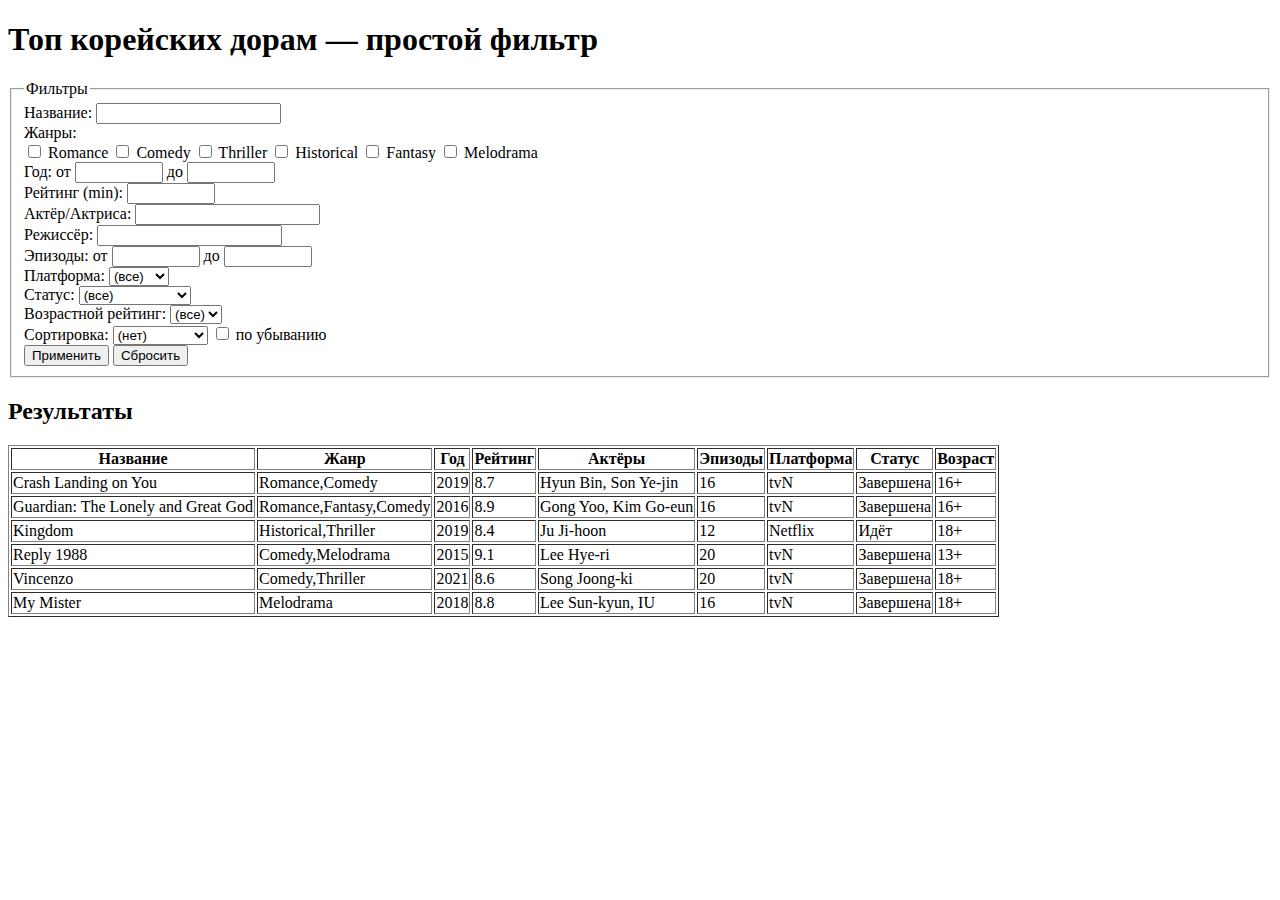
<file: inx.html>
<!doctype html>
<html lang="ru">
<head>
  <meta charset="utf-8">
  <title>Простой фильтр — Топ корейских дорам</title>
</head>
<body>
  <h1>Топ корейских дорам — простой фильтр</h1>

  <form id="filters" onsubmit="applyFilters(); return false;">
    <fieldset>
      <legend>Фильтры</legend>

      <label>Название: <input type="text" id="fTitle"></label><br>

      <div>
        Жанры:<br>
        <label><input type="checkbox" name="genre" value="Romance"> Romance</label>
        <label><input type="checkbox" name="genre" value="Comedy"> Comedy</label>
        <label><input type="checkbox" name="genre" value="Thriller"> Thriller</label>
        <label><input type="checkbox" name="genre" value="Historical"> Historical</label>
        <label><input type="checkbox" name="genre" value="Fantasy"> Fantasy</label>
        <label><input type="checkbox" name="genre" value="Melodrama"> Melodrama</label>
      </div>

      <label>Год: от <input type="number" id="fYearFrom" style="width:80px"> до <input type="number" id="fYearTo" style="width:80px"></label><br>

      <label>Рейтинг (min): <input type="number" id="fRating" step="0.1" min="0" max="10" style="width:80px"></label><br>

      <label>Актёр/Актриса: <input type="text" id="fActor"></label><br>
      <label>Режиссёр: <input type="text" id="fDirector"></label><br>

      <label>Эпизоды: от <input type="number" id="fEpsFrom" style="width:80px"> до <input type="number" id="fEpsTo" style="width:80px"></label><br>

      <label>Платформа:
        <select id="fPlatform">
          <option value="">(все)</option>
          <option>Netflix</option>
          <option>tvN</option>
          <option>SBS</option>
          <option>JTBC</option>
          <option>KBS</option>
          <option>MBC</option>
        </select>
      </label><br>

      <label>Статус:
        <select id="fStatus">
          <option value="">(все)</option>
          <option>Завершена</option>
          <option>Идёт</option>
          <option>Анонсирована</option>
        </select>
      </label><br>

      <label>Возрастной рейтинг:
        <select id="fAge">
          <option value="">(все)</option>
          <option>13+</option>
          <option>16+</option>
          <option>18+</option>
        </select>
      </label><br>

      <div>
        Сортировка:
        <select id="fSort">
          <option value="">(нет)</option>
          <option value="title">Название</option>
          <option value="year">Год</option>
          <option value="rating">Рейтинг</option>
          <option value="episodes">Эпизоды</option>
          <option value="platform">Платформа</option>
        </select>
        <label><input type="checkbox" id="fDesc"> по убыванию</label>
      </div>

      <button type="submit">Применить</button>
      <button type="button" onclick="resetFilters()">Сбросить</button>
    </fieldset>
  </form>

  <h2>Результаты</h2>
  <table border="1" id="dramaTable">
    <thead>
      <tr>
        <th>Название</th>
        <th>Жанр</th>
        <th>Год</th>
        <th>Рейтинг</th>
        <th>Актёры</th>
        <th>Эпизоды</th>
        <th>Платформа</th>
        <th>Статус</th>
        <th>Возраст</th>
      </tr>
    </thead>
    <tbody>
      <!-- Примеры строк -->
      <tr>
        <td>Crash Landing on You</td>
        <td>Romance,Comedy</td>
        <td>2019</td>
        <td>8.7</td>
        <td>Hyun Bin, Son Ye-jin</td>
        <td>16</td>
        <td>tvN</td>
        <td>Завершена</td>
        <td>16+</td>
      </tr>
      <tr>
        <td>Guardian: The Lonely and Great God</td>
        <td>Romance,Fantasy,Comedy</td>
        <td>2016</td>
        <td>8.9</td>
        <td>Gong Yoo, Kim Go-eun</td>
        <td>16</td>
        <td>tvN</td>
        <td>Завершена</td>
        <td>16+</td>
      </tr>
      <tr>
        <td>Kingdom</td>
        <td>Historical,Thriller</td>
        <td>2019</td>
        <td>8.4</td>
        <td>Ju Ji-hoon</td>
        <td>12</td>
        <td>Netflix</td>
        <td>Идёт</td>
        <td>18+</td>
      </tr>
      <tr>
        <td>Reply 1988</td>
        <td>Comedy,Melodrama</td>
        <td>2015</td>
        <td>9.1</td>
        <td>Lee Hye-ri</td>
        <td>20</td>
        <td>tvN</td>
        <td>Завершена</td>
        <td>13+</td>
      </tr>
      <tr>
        <td>Vincenzo</td>
        <td>Comedy,Thriller</td>
        <td>2021</td>
        <td>8.6</td>
        <td>Song Joong-ki</td>
        <td>20</td>
        <td>tvN</td>
        <td>Завершена</td>
        <td>18+</td>
      </tr>
      <tr>
        <td>My Mister</td>
        <td>Melodrama</td>
        <td>2018</td>
        <td>8.8</td>
        <td>Lee Sun-kyun, IU</td>
        <td>16</td>
        <td>tvN</td>
        <td>Завершена</td>
        <td>18+</td>
      </tr>
    </tbody>
  </table>

  <script>
    function textIncludes(haystack, needle) {
      return haystack.toLowerCase().indexOf(needle.toLowerCase()) !== -1;
    }

    function applyFilters() {
      var title = document.getElementById('fTitle').value.trim();
      var genres = Array.from(document.querySelectorAll('input[name="genre"]:checked')).map(function(i){return i.value});
      var yearFrom = parseInt(document.getElementById('fYearFrom').value) || null;
      var yearTo = parseInt(document.getElementById('fYearTo').value) || null;
      var ratingMin = parseFloat(document.getElementById('fRating').value) || null;
      var actor = document.getElementById('fActor').value.trim();
      var director = document.getElementById('fDirector').value.trim();
      var epsFrom = parseInt(document.getElementById('fEpsFrom').value) || null;
      var epsTo = parseInt(document.getElementById('fEpsTo').value) || null;
      var platform = document.getElementById('fPlatform').value;
      var status = document.getElementById('fStatus').value;
      var age = document.getElementById('fAge').value;

      var table = document.getElementById('dramaTable');
      var tbody = table.tBodies[0];
      var rows = Array.from(tbody.rows);

      rows.forEach(function(row){
        var cells = row.cells;
        var cTitle = cells[0].textContent.trim();
        var cGenre = cells[1].textContent.trim();
        var cYear = parseInt(cells[2].textContent.trim()) || 0;
        var cRating = parseFloat(cells[3].textContent.trim()) || 0;
        var cActors = cells[4].textContent.trim();
        var cEps = parseInt(cells[5].textContent.trim()) || 0;
        var cPlatform = cells[6].textContent.trim();
        var cStatus = cells[7].textContent.trim();
        var cAge = cells[8].textContent.trim();

        var visible = true;

        if (title && !textIncludes(cTitle, title)) visible = false;

        if (genres.length > 0) {
          // require that row contains at least one selected genre
          var has = genres.some(function(g){ return cGenre.toLowerCase().indexOf(g.toLowerCase()) !== -1; });
          if (!has) visible = false;
        }

        if (yearFrom !== null && cYear < yearFrom) visible = false;
        if (yearTo !== null && cYear > yearTo) visible = false;

        if (ratingMin !== null && cRating < ratingMin) visible = false;

        if (actor && !textIncludes(cActors, actor)) visible = false;

        if (director) {
          // sample data doesn't have director column; keep for future compatibility
          var cDirector = '';
          if (!textIncludes(cDirector, director)) visible = false;
        }

        if (epsFrom !== null && cEps < epsFrom) visible = false;
        if (epsTo !== null && cEps > epsTo) visible = false;

        if (platform && platform !== cPlatform) visible = false;
        if (status && status !== cStatus) visible = false;
        if (age && age !== cAge) visible = false;

        row.style.display = visible ? '' : 'none';
      });

      applySort();
    }

    function resetFilters() {
      document.getElementById('filters').reset();
      var rows = Array.from(document.getElementById('dramaTable').tBodies[0].rows);
      rows.forEach(function(r){ r.style.display = ''; });
      // remove sorting selection
      document.getElementById('fSort').value = '';
      document.getElementById('fDesc').checked = false;
    }

    function applySort() {
      var sort = document.getElementById('fSort').value;
      var desc = document.getElementById('fDesc').checked;
      if (!sort) return; // ничего

      var table = document.getElementById('dramaTable');
      var tbody = table.tBodies[0];
      var rows = Array.from(tbody.rows).filter(function(r){ return r.style.display !== 'none'; });

      var indexMap = { title:0, year:2, rating:3, episodes:5, platform:6 };
      var idx = indexMap[sort];

      rows.sort(function(a,b){
        var va = a.cells[idx].textContent.trim();
        var vb = b.cells[idx].textContent.trim();
        // numeric columns
        if (idx === 2 || idx === 3 || idx === 5) {
          var na = parseFloat(va) || 0;
          var nb = parseFloat(vb) || 0;
          return desc ? nb - na : na - nb;
        }
        // text columns
        var res = va.localeCompare(vb, 'ru', {sensitivity:'base'});
        return desc ? -res : res;
      });

      // re-append sorted rows to tbody
      rows.forEach(function(r){ tbody.appendChild(r); });
    }
  </script>
</body>
</html>
</file>
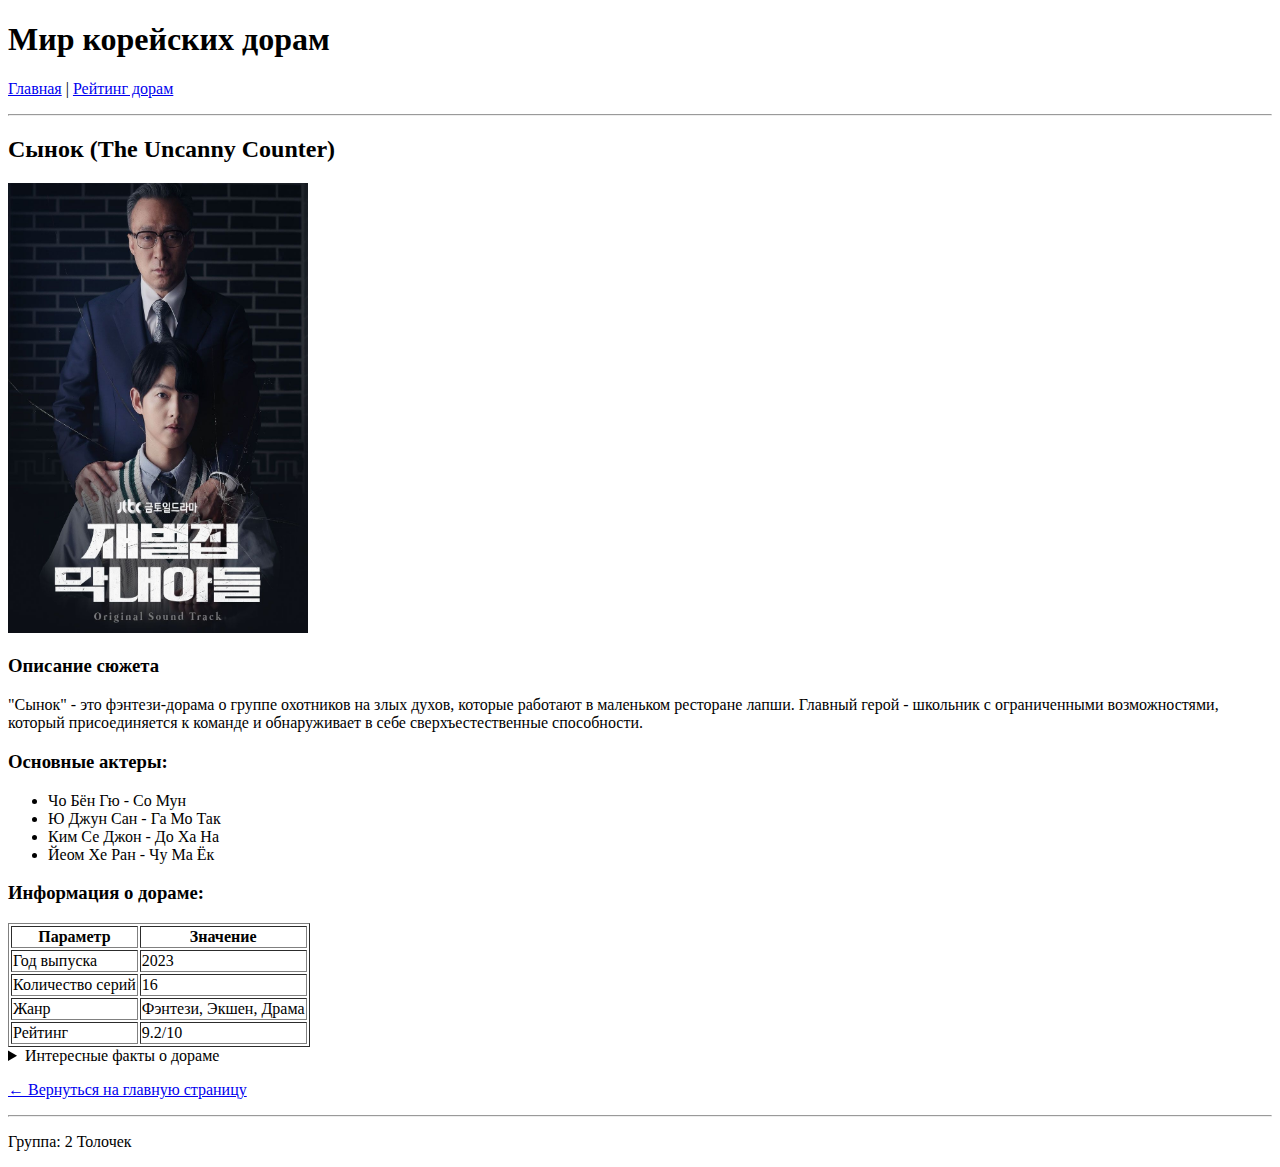
<file: synok.html>
<!DOCTYPE html>
<html lang="ru">
<head>
    <meta charset="UTF-8">
    <title>Сынок - Корейские дорамы</title>
</head>
<body>
    <h1>Мир корейских дорам</h1>
    
    <p>
        <a href="index.html">Главная</a> | 
        <a href="table-page.html">Рейтинг дорам</a>
    </p>
    <hr>

    <h2>Сынок (The Uncanny Counter)</h2>
    <img src="foto.jpg" alt="Сынок" width="300" height="450">
    
    <h3>Описание сюжета</h3>
    <p>
        "Сынок" - это фэнтези-дорама о группе охотников на злых духов, которые работают в маленьком 
        ресторане лапши. Главный герой - школьник с ограниченными возможностями, который присоединяется 
        к команде и обнаруживает в себе сверхъестественные способности.
    </p>
    
    <h3>Основные актеры:</h3>
    <ul>
        <li>Чо Бён Гю - Со Мун</li>
        <li>Ю Джун Сан - Га Мо Так</li>
        <li>Ким Се Джон - До Ха На</li>
        <li>Йеом Хе Ран - Чу Ма Ёк</li>
    </ul>
    
    <h3>Информация о дораме:</h3>
    <table border="1">
        <tr>
            <th>Параметр</th>
            <th>Значение</th>
        </tr>
        <tr>
            <td>Год выпуска</td>
            <td>2023</td>
        </tr>
        <tr>
            <td>Количество серий</td>
            <td>16</td>
        </tr>
        <tr>
            <td>Жанр</td>
            <td>Фэнтези, Экшен, Драма</td>
        </tr>
        <tr>
            <td>Рейтинг</td>
            <td>9.2/10</td>
        </tr>
    </table>
    
    <details>
        <summary>Интересные факты о дораме</summary>
        <p>
            "Сынок" стал одним из самых рейтинговых сериалов в истории корейского кабельного телевидения.
            Второй сезон дорамы был снят из-за огромной популярности первого.
        </p>
    </details>
    
    <p><a href="index.html">← Вернуться на главную страницу</a></p>
    
    <hr>
    <p>Группа: 2 Толочек </p>
</body>
</html>
</file>
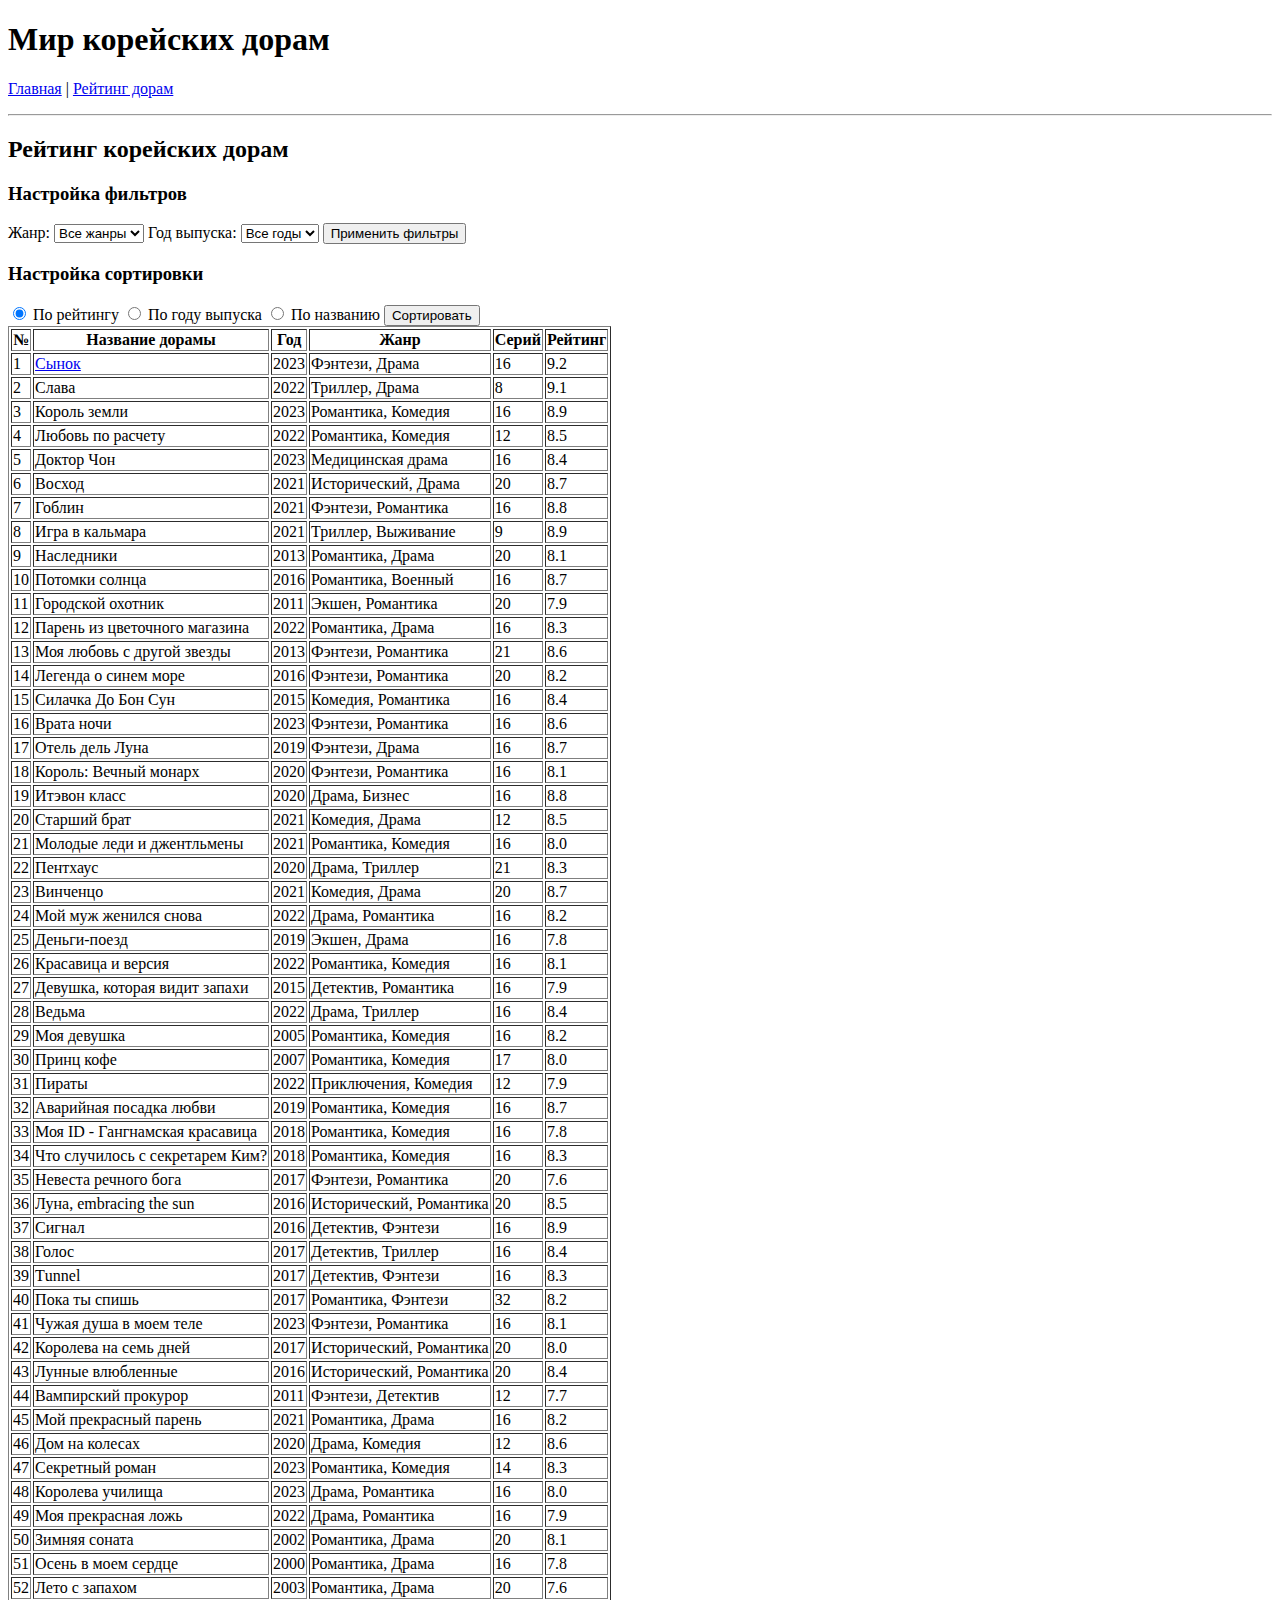
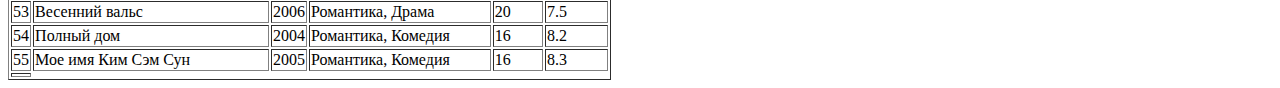
<file: table-page.html>
<!DOCTYPE html>
<html lang="ru">
<head>
    <meta charset="UTF-8">
    <title>Рейтинг дорам - Корейские дорамы</title>
</head>
<body>
    <h1>Мир корейских дорам</h1>
    
    <p>
        <a href="index.html">Главная</a> | 
        <a href="table-page.html">Рейтинг дорам</a>
    </p>
    <hr>

    <h2>Рейтинг корейских дорам</h2>
    
    <form>
        <h3>Настройка фильтров</h3>
        <label for="genre">Жанр:</label>
        <select id="genre" name="genre">
            <option value="all">Все жанры</option>
            <option value="Комедия">Комедия</option>
            <option value="Романтика">Романтика</option>
            <option value="Драма">Драма</option>
        </select>
        
        <label for="year">Год выпуска:</label>
        <select id="year" name="year">
            <option value="all">Все годы</option>
            <option value="2023">2023</option>
            <option value="2022">2022</option>
        </select>
        
        <input type="submit" value="Применить фильтры">
    </form>
    
    <form>
        <h3>Настройка сортировки</h3>
        <input type="radio" id="sort-rating" name="sort" value="rating" checked>
        <label for="sort-rating">По рейтингу</label>
        
        <input type="radio" id="sort-year" name="sort" value="year">
        <label for="sort-year">По году выпуска</label>
        
        <input type="radio" id="sort-title" name="sort" value="title">
        <label for="sort-title">По названию</label>
        
        <input type="submit" value="Сортировать">
    </form>
    
    <table border="1">
        <thead>
            <tr>
                <th>№</th>
                <th>Название дорамы</th>
                <th>Год</th>
                <th>Жанр</th>
                <th>Серий</th>
                <th>Рейтинг</th>
            </tr>
        </thead>
        <tbody>
            <tr><td>1</td><td><a href="synok.html">Сынок</a></td><td>2023</td><td>Фэнтези, Драма</td><td>16</td><td>9.2</td></tr>
            <tr><td>2</td><td>Слава</td><td>2022</td><td>Триллер, Драма</td><td>8</td><td>9.1</td></tr>
            <tr><td>3</td><td>Король земли</td><td>2023</td><td>Романтика, Комедия</td><td>16</td><td>8.9</td></tr>
            <tr><td>4</td><td>Любовь по расчету</td><td>2022</td><td>Романтика, Комедия</td><td>12</td><td>8.5</td></tr>
            <tr><td>5</td><td>Доктор Чон</td><td>2023</td><td>Медицинская драма</td><td>16</td><td>8.4</td></tr>
            <tr><td>6</td><td>Восход</td><td>2021</td><td>Исторический, Драма</td><td>20</td><td>8.7</td></tr>
            <tr><td>7</td><td>Гоблин</td><td>2021</td><td>Фэнтези, Романтика</td><td>16</td><td>8.8</td></tr>
            <tr><td>8</td><td>Игра в кальмара</td><td>2021</td><td>Триллер, Выживание</td><td>9</td><td>8.9</td></tr>
            <tr><td>9</td><td>Наследники</td><td>2013</td><td>Романтика, Драма</td><td>20</td><td>8.1</td></tr>
            <tr><td>10</td><td>Потомки солнца</td><td>2016</td><td>Романтика, Военный</td><td>16</td><td>8.7</td></tr>
            <tr><td>11</td><td>Городской охотник</td><td>2011</td><td>Экшен, Романтика</td><td>20</td><td>7.9</td></tr>
            <tr><td>12</td><td>Парень из цветочного магазина</td><td>2022</td><td>Романтика, Драма</td><td>16</td><td>8.3</td></tr>
            <tr><td>13</td><td>Моя любовь с другой звезды</td><td>2013</td><td>Фэнтези, Романтика</td><td>21</td><td>8.6</td></tr>
            <tr><td>14</td><td>Легенда о синем море</td><td>2016</td><td>Фэнтези, Романтика</td><td>20</td><td>8.2</td></tr>
            <tr><td>15</td><td>Силачка До Бон Сун</td><td>2015</td><td>Комедия, Романтика</td><td>16</td><td>8.4</td></tr>
            <tr><td>16</td><td>Врата ночи</td><td>2023</td><td>Фэнтези, Романтика</td><td>16</td><td>8.6</td></tr>
            <tr><td>17</td><td>Отель дель Луна</td><td>2019</td><td>Фэнтези, Драма</td><td>16</td><td>8.7</td></tr>
            <tr><td>18</td><td>Король: Вечный монарх</td><td>2020</td><td>Фэнтези, Романтика</td><td>16</td><td>8.1</td></tr>
            <tr><td>19</td><td>Итэвон класс</td><td>2020</td><td>Драма, Бизнес</td><td>16</td><td>8.8</td></tr>
            <tr><td>20</td><td>Старший брат</td><td>2021</td><td>Комедия, Драма</td><td>12</td><td>8.5</td></tr>
            <tr><td>21</td><td>Молодые леди и джентльмены</td><td>2021</td><td>Романтика, Комедия</td><td>16</td><td>8.0</td></tr>
            <tr><td>22</td><td>Пентхаус</td><td>2020</td><td>Драма, Триллер</td><td>21</td><td>8.3</td></tr>
            <tr><td>23</td><td>Винченцо</td><td>2021</td><td>Комедия, Драма</td><td>20</td><td>8.7</td></tr>
            <tr><td>24</td><td>Мой муж женился снова</td><td>2022</td><td>Драма, Романтика</td><td>16</td><td>8.2</td></tr>
            <tr><td>25</td><td>Деньги-поезд</td><td>2019</td><td>Экшен, Драма</td><td>16</td><td>7.8</td></tr>
            <tr><td>26</td><td>Красавица и версия</td><td>2022</td><td>Романтика, Комедия</td><td>16</td><td>8.1</td></tr>
            <tr><td>27</td><td>Девушка, которая видит запахи</td><td>2015</td><td>Детектив, Романтика</td><td>16</td><td>7.9</td></tr>
            <tr><td>28</td><td>Ведьма</td><td>2022</td><td>Драма, Триллер</td><td>16</td><td>8.4</td></tr>
            <tr><td>29</td><td>Моя девушка</td><td>2005</td><td>Романтика, Комедия</td><td>16</td><td>8.2</td></tr>
            <tr><td>30</td><td>Принц кофе</td><td>2007</td><td>Романтика, Комедия</td><td>17</td><td>8.0</td></tr>
            <tr><td>31</td><td>Пираты</td><td>2022</td><td>Приключения, Комедия</td><td>12</td><td>7.9</td></tr>
            <tr><td>32</td><td>Аварийная посадка любви</td><td>2019</td><td>Романтика, Комедия</td><td>16</td><td>8.7</td></tr>
            <tr><td>33</td><td>Моя ID - Гангнамская красавица</td><td>2018</td><td>Романтика, Комедия</td><td>16</td><td>7.8</td></tr>
            <tr><td>34</td><td>Что случилось с секретарем Ким?</td><td>2018</td><td>Романтика, Комедия</td><td>16</td><td>8.3</td></tr>
            <tr><td>35</td><td>Невеста речного бога</td><td>2017</td><td>Фэнтези, Романтика</td><td>20</td><td>7.6</td></tr>
            <tr><td>36</td><td>Луна, embracing the sun</td><td>2016</td><td>Исторический, Романтика</td><td>20</td><td>8.5</td></tr>
            <tr><td>37</td><td>Сигнал</td><td>2016</td><td>Детектив, Фэнтези</td><td>16</td><td>8.9</td></tr>
            <tr><td>38</td><td>Голос</td><td>2017</td><td>Детектив, Триллер</td><td>16</td><td>8.4</td></tr>
            <tr><td>39</td><td>Тunnel</td><td>2017</td><td>Детектив, Фэнтези</td><td>16</td><td>8.3</td></tr>
            <tr><td>40</td><td>Пока ты спишь</td><td>2017</td><td>Романтика, Фэнтези</td><td>32</td><td>8.2</td></tr>
            <tr><td>41</td><td>Чужая душа в моем теле</td><td>2023</td><td>Фэнтези, Романтика</td><td>16</td><td>8.1</td></tr>
            <tr><td>42</td><td>Королева на семь дней</td><td>2017</td><td>Исторический, Романтика</td><td>20</td><td>8.0</td></tr>
            <tr><td>43</td><td>Лунные влюбленные</td><td>2016</td><td>Исторический, Романтика</td><td>20</td><td>8.4</td></tr>
            <tr><td>44</td><td>Вампирский прокурор</td><td>2011</td><td>Фэнтези, Детектив</td><td>12</td><td>7.7</td></tr>
            <tr><td>45</td><td>Мой прекрасный парень</td><td>2021</td><td>Романтика, Драма</td><td>16</td><td>8.2</td></tr>
            <tr><td>46</td><td>Дом на колесах</td><td>2020</td><td>Драма, Комедия</td><td>12</td><td>8.6</td></tr>
            <tr><td>47</td><td>Секретный роман</td><td>2023</td><td>Романтика, Комедия</td><td>14</td><td>8.3</td></tr>
            <tr><td>48</td><td>Королева училища</td><td>2023</td><td>Драма, Романтика</td><td>16</td><td>8.0</td></tr>
            <tr><td>49</td><td>Моя прекрасная ложь</td><td>2022</td><td>Драма, Романтика</td><td>16</td><td>7.9</td></tr>
            <tr><td>50</td><td>Зимняя соната</td><td>2002</td><td>Романтика, Драма</td><td>20</td><td>8.1</td></tr>
            <tr><td>51</td><td>Осень в моем сердце</td><td>2000</td><td>Романтика, Драма</td><td>16</td><td>7.8</td></tr>
            <tr><td>52</td><td>Лето с запахом</td><td>2003</td><td>Романтика, Драма</td><td>20</td><td>7.6</td></tr>
            <tr><td>53</td><td>Весенний вальс</td><td>2006</td><td>Романтика, Драма</td><td>20</td><td>7.5</td></tr>
            <tr><td>54</td><td>Полный дом</td><td>2004</td><td>Романтика, Комедия</td><td>16</td><td>8.2</td></tr>
            <tr><td>55</td><td>Мое имя Ким Сэм Сун</td><td>2005</td><td>Романтика, Комедия</td><td>16</td><td>8.3</td></tr>
        </tbody><td>
</file>
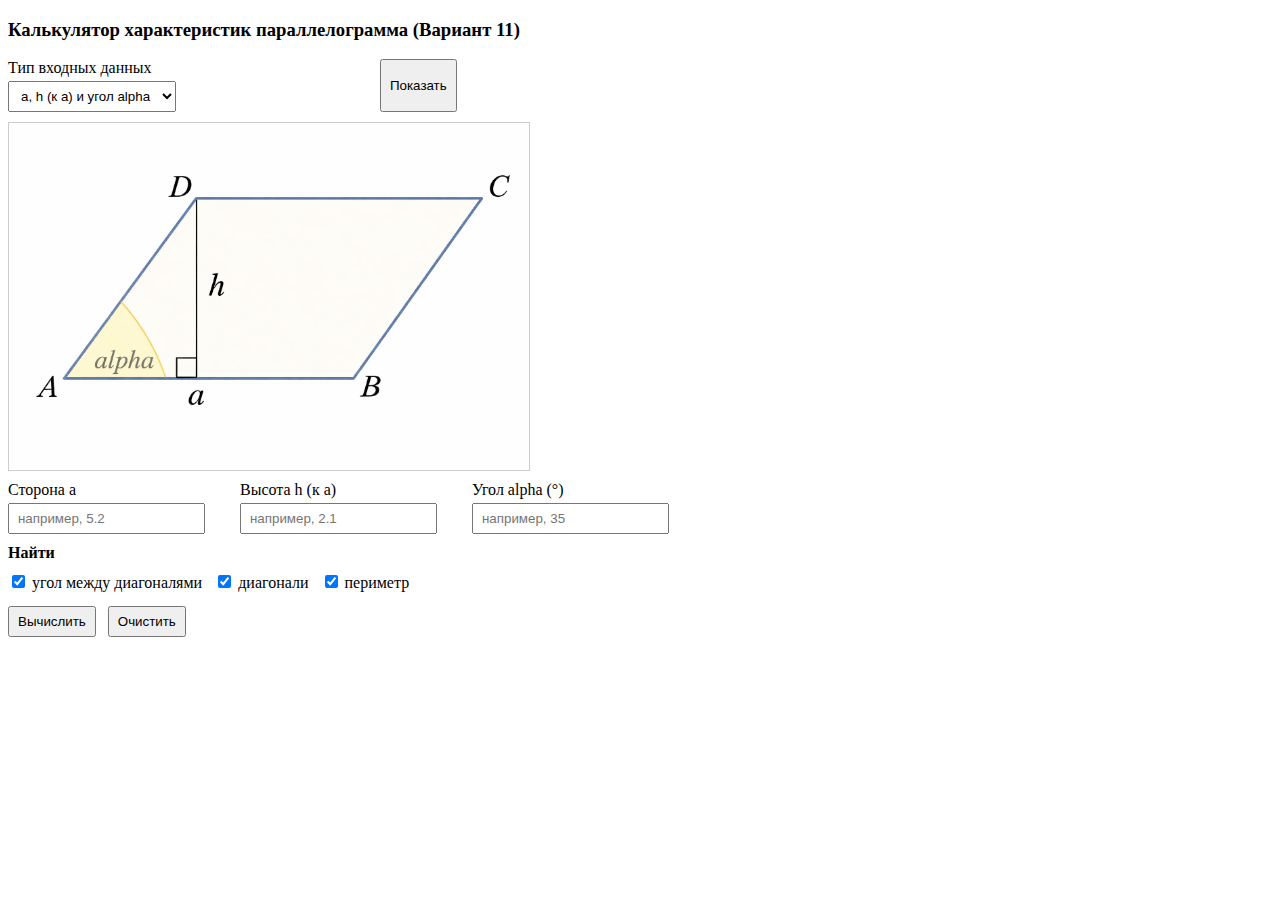
<file: lab 7/triangle.html>
<!doctype html>
<html lang="ru">
<head>
  <meta charset="utf-8" />
  <meta name="viewport" content="width=device-width,initial-scale=1" />
  <title>Вариант 11 — Параллелограмм</title>
  <link rel="stylesheet" href="style.css">
</head>
<body>

<h3>Калькулятор характеристик параллелограмма (Вариант 11)</h3>

<div class="row">
  <div class="f" style="min-width:360px">
    <label for="mode">Тип входных данных</label>
    <select id="mode">
      <option value="m1">a, h (к a) и угол alpha</option>
      <option value="m2">a, beta и h (к a)</option>
    </select>
  </div>
  <button id="show" type="button">Показать</button>
</div>

<div class="row">
  <img id="img" src="image1.png" alt="рисунок" class="img">
</div>

<div class="row">
  <div class="f errbox" id="wa">
    <label for="a">Сторона a</label>
    <input id="a" inputmode="decimal" placeholder="например, 5.2">
    <div class="e"></div>
  </div>

  <div class="f errbox" id="wBeta">
    <label for="beta">Сторона beta</label>
    <input id="beta" inputmode="decimal" placeholder="например, 3.8">
    <div class="e"></div>
  </div>

  <div class="f errbox" id="wh">
    <label for="h">Высота h (к a)</label>
    <input id="h" inputmode="decimal" placeholder="например, 2.1">
    <div class="e"></div>
  </div>

  <div class="f errbox" id="wAlpha">
    <label for="alpha">Угол alpha (°)</label>
    <input id="alpha" inputmode="decimal" placeholder="например, 35">
    <div class="e"></div>
  </div>
</div>

<div id="findTitle">Найти</div>

<div class="row">
  <label><input type="checkbox" id="c1" checked> угол между диагоналями</label>
  <label><input type="checkbox" id="c2" checked> диагонали</label>
  <label><input type="checkbox" id="c3" checked> периметр</label>
</div>

<div class="row">
  <button id="calc" type="button">Вычислить</button>
  <button id="clr" type="button">Очистить</button>
</div>

<div id="out"></div>

<script src="cod.js"></script>
</body>
</html>
</file>
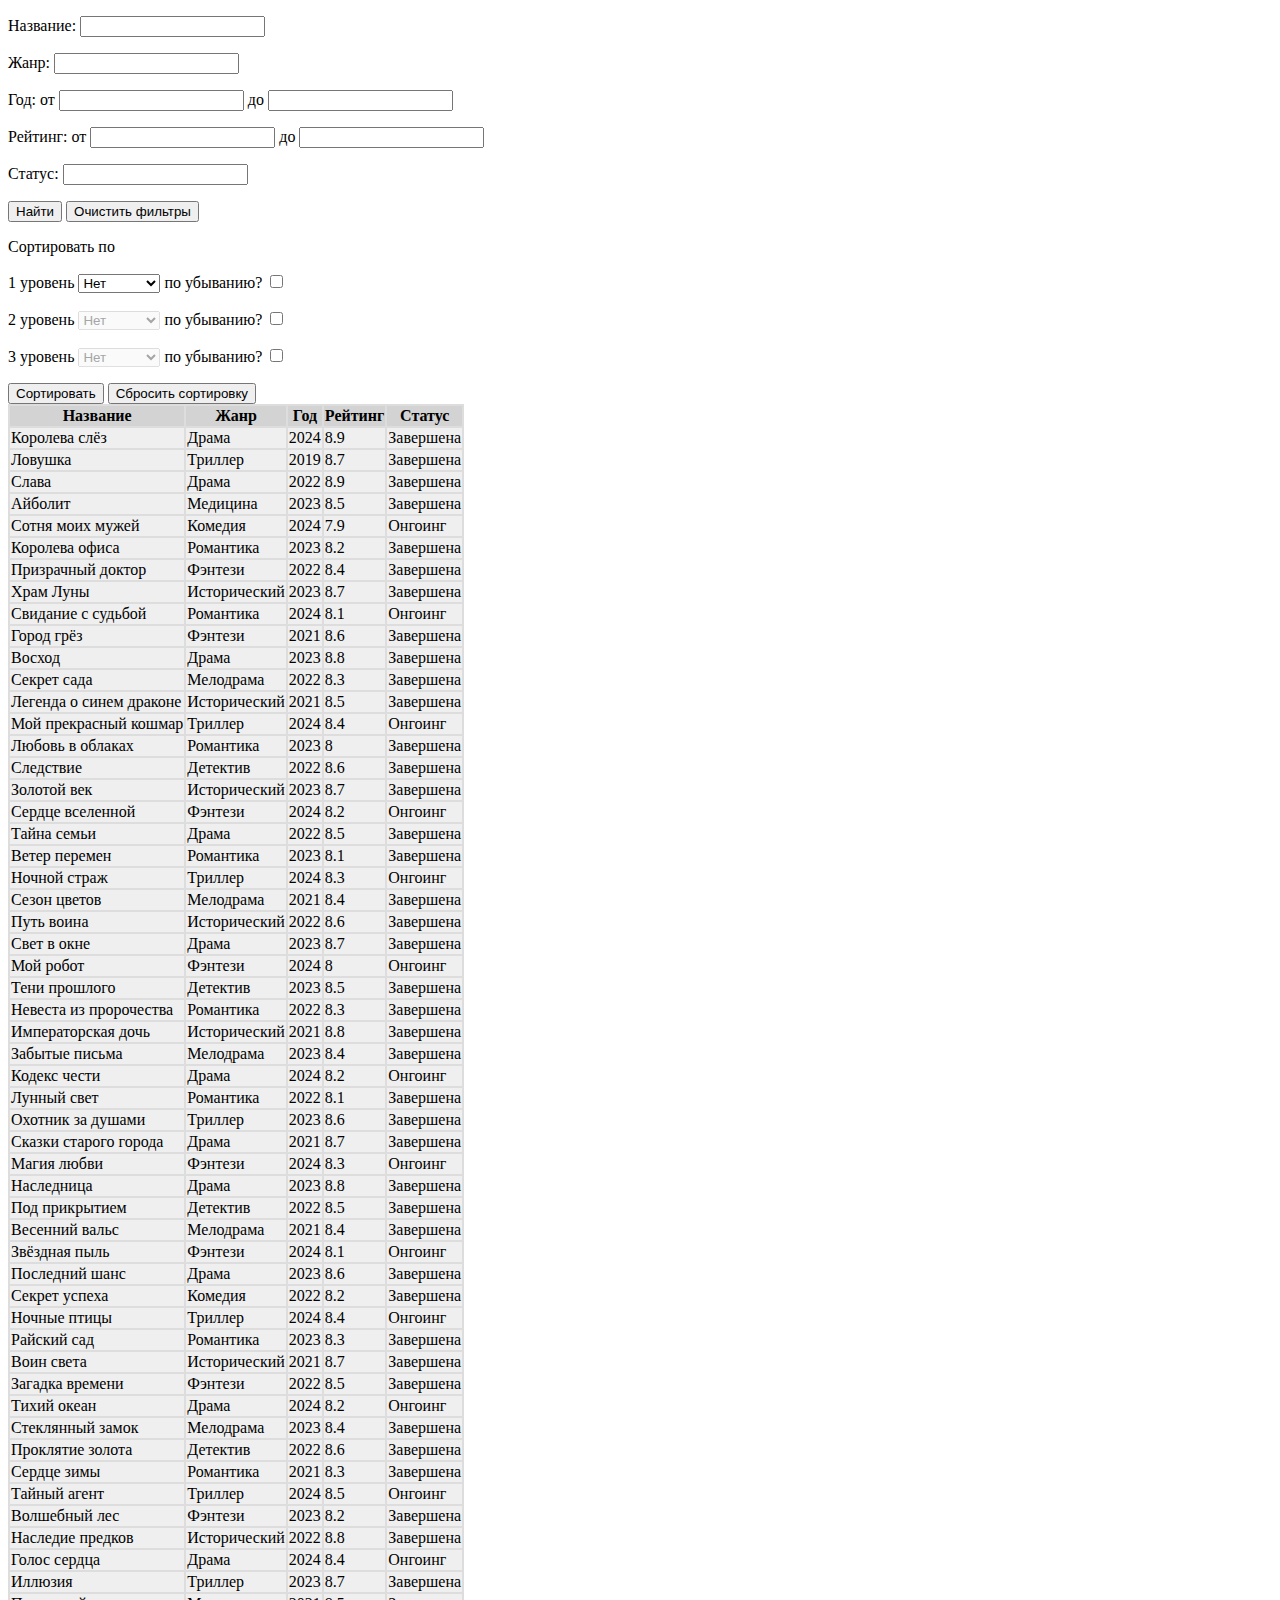
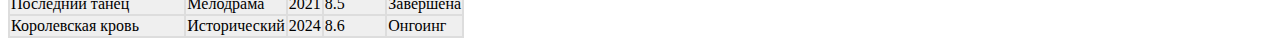
<file: lab1__2semestr/main.html>
<!DOCTYPE html>
<html lang="ru">

<head>
  <meta charset="utf-8">
  <title>Фильтры и сортировка</title>
  <link rel="stylesheet" href="style.css">
  <script defer src="data.js"></script>
  <script defer src="main.js"></script>
  <script defer src="table.js"></script>
  <script defer src="sort.js"></script>
  <script defer src="filter.js"></script>
</head>

<body>
  <form id="filter">
    <p>
      <label for="structure">Название:</label>
      <input type="text" id="structure">
    </p>
    <p>
      <label for="genre">Жанр:</label>
      <input type="text" id="genre">
    </p>
    <p>
      <label for="yearFrom">Год:</label>
      от <input type="number" id="yearFrom">
      до <input type="number" id="yearTo">
    </p>
    <p>
      <label for="ratingFrom">Рейтинг:</label>
      от <input type="number" id="ratingFrom">
      до <input type="number" id="ratingTo">
    </p>
    <p>
      <label for="status">Статус:</label>
      <input type="text" id="status">
    </p>
    
    <button type="button" id="find-filtered-items-button">Найти</button>
    <button type="button" id="clear-filter-button">Очистить фильтры</button>
  </form>

  <form id="sort">
    <p> Сортировать по</p>
    <p>1 уровень 
      <select id="fieldsFirst">
      </select>
      по убыванию? <input type="checkbox" id="fieldsFirstDesc">
    </p>
    <p>
      2 уровень <select id="fieldsSecond">
      </select>
      по убыванию? <input type="checkbox" id="fieldsSecondDesc">
    </p>
    <p>
      3 уровень <select id="fieldsThird">
      </select>
      по убыванию? <input type="checkbox" id="fieldsThirdDesc">
    </p>
    <input type="button" id="sort-button" value="Сортировать">
    <input type="button" id="reset-button" value="Сбросить сортировку">
  </form>

  <table id="list">
  </table>

</body>

</html>
</file>
<file: lab 7/style.css>
.row{
  display: flex;
  gap: 12px;
  flex-wrap: wrap;
  margin: 10px 0;
}

.f{
  min-width: 220px;
}

label{
  display: block;
  margin: 0 0 4px;
}

input, select, button{
  padding: 6px 8px;
}


.err input{
  border: 2px solid #b42318;
  background: #fff1f0;
}

.e{
  color: #b42318;
  font-size: 12px;
  margin-top: 4px;
  display: none;
}

.err .e{
  display: block;
}

.img{
  max-width: 520px;
  width: 100%;
  height: auto;
  border: 1px solid #ccc;
}


#findTitle{
  margin-top: 10px;
  font-weight: bold;
}

#findTitle.bad{
  color: #b42318;
}
</file>
<file: lab1__2semestr/style.css>
table#list {
    border-collapse: collapse;
}

table#list>tr {
    background-color: #d3d3d3;
}

table#list>tbody>tr>td {
    background-color: #efefef;
}

table#list td,
table#list th {
    border: 2px solid #dddddd;
}
</file>
